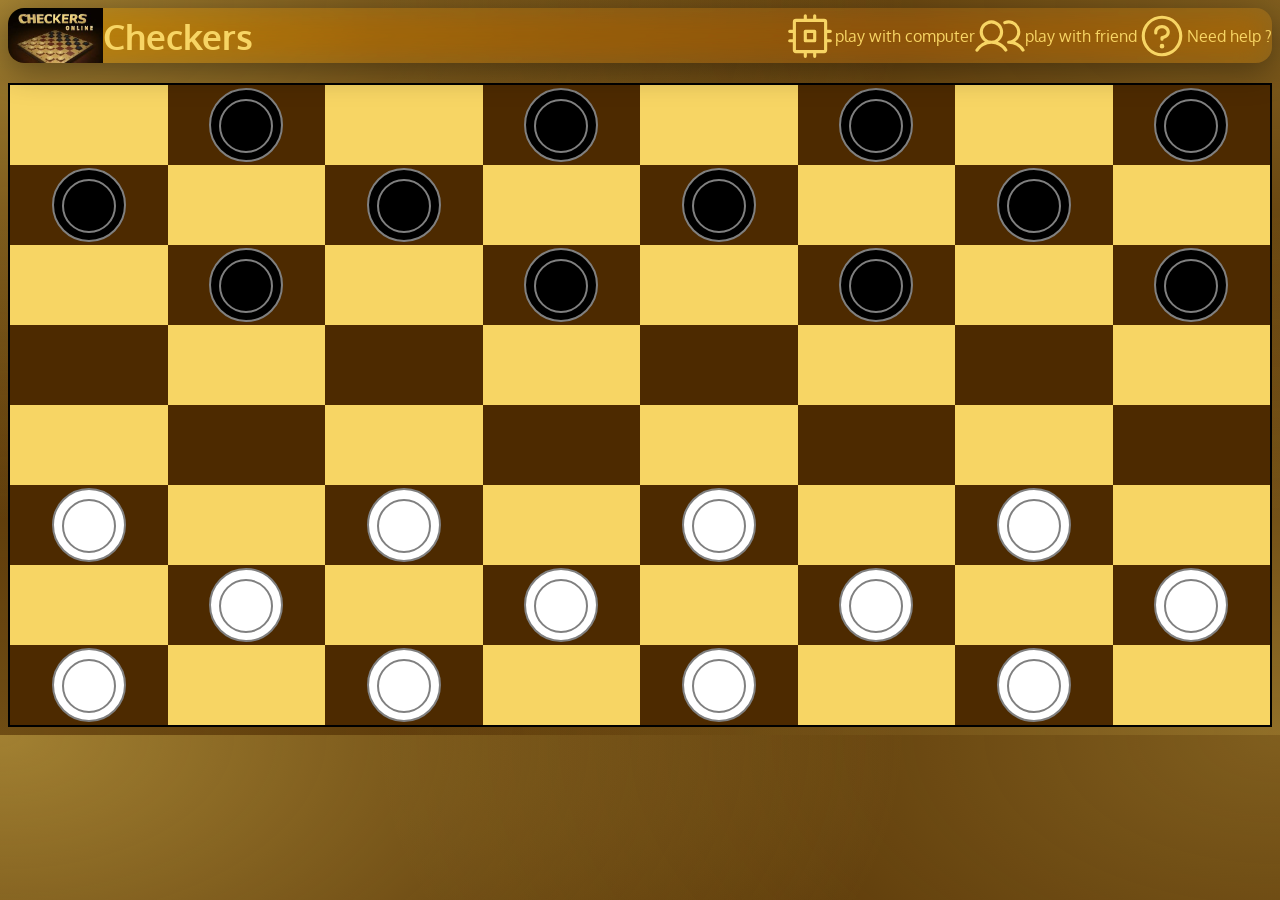
<file: index.html>
<!doctype html>
<html lang="en">
  <head>
    <meta charset="UTF-8" />
    <meta name="viewport" content="width=device-width, initial-scale=1.0" />
    <title>Checkers</title>
    <link rel="stylesheet" href="styles/checkers.css" />
    <link rel="stylesheet" href="styles/header.css" />
    <link
      href="https://fonts.googleapis.com/css?family=Oxygen:300,regular,700"
      rel="stylesheet"
    />
    <link rel="stylesheet" href="styles/general.css">
  </head>
  <body>
    <div class="header">
      <div class="description">
        <img class="logo" src="thumbnails/imgcheckers.jpg" alt="logo website" />
        <p class="title">Checkers</p>
      </div>
      <div class="links-interactive">
        <div class="settings">
          <img class="settings-icon" src="thumbnails/icons/cpum.svg" alt="" />
          <p class="option">play with computer</p>
        </div>
        <div class="settings">
          <img class="settings-icon" src="thumbnails/icons/usersm.svg" alt="" />
          <p class="option">play with friend</p>
        </div>
        <div class="settings">
          <img
            class="settings-icon"
            src="thumbnails/icons/questionm.svg"
            alt=""
          />
          <p class="option">Need help ?</p>
        </div>
      </div>
    </div>
    <div class="board"></div>
    <script type="module" src="scripts/checkers.js"></script>
  </body>
</html>
</file>
<file: styles/checkers.css>
.board {
  border: 2px solid;
  display: grid;
  grid-template-columns: repeat(8, minmax(70px, 1fr));
}
.board.is-dragging .piece {
  pointer-events: none;
  /* to disable the children event to avoid flickering of the drag and drop */
}
.square {
  padding: 0;
  height: 80px;
  display: flex;
  justify-content: center;
  align-items: center;
  transition: all 0.2s ease;
}
.square.over-bad{
  background-color: crimson !important;
}
.square.over-good{
  background-color: green !important;
}

.piece {
  width: 70px;
  aspect-ratio: 1/1;
  border-radius: 50%;
  border: 2px solid grey;
  background-color: #000;
  cursor: grab;
  &:active{
    cursor: grabbing;
  }
}
.piece::after {
  transform: translate(8px, 9px);
  width: 50px;
  aspect-ratio: 1 / 1;
  border-radius: 50%;
  border: 2px solid grey;

  content: "";
  display: block;
  
}
@keyframes notMe {
  0%, 100% { translate: 0 0; }
  15%, 45%, 75% { translate: -6px 0; }
  30%, 60%, 90% { translate: 6px 0; }
}

@media (max-width: 760px) {
  .piece{
    scale: 0.8;
  }
  .piece::after{
    transform:matrix(0.95, 0, 0, 0.95, 5, 5);
  }
  .board {
    grid-template-columns: repeat(8, minmax(0, 1fr));
  }
}
@media (max-width: 500px) {
  .board {
    grid-template-columns: repeat(8, minmax(30px, 1fr));
  }
  .square {
    height: 50px;
  }
  .piece {
    width: 50px;
    height: 50px;
    transform: scale(0.6);
    &::after {
      width: 30px;
      height: 30px;
    }
  }
}
</file>
<file: styles/header.css>
.header * {
  padding: 0;
  margin: 0;
  box-sizing: border-box;
}

.header {
  display: flex;
  justify-content: center;
  align-items: center;
  margin-bottom: 20px;
  border-radius: 10px;
}
.logo {
  height: 55px;
  border-radius: 16px 0 0 16px;
}
.description {
  flex: 1;
  display: flex;
  align-items: center;
}
.title {
  font-size: 35px;
  font-family: Oxygen;
  font-weight: bolder;

}

.links-interactive {
  display: flex;
  flex-shrink: 0;
}
.settings {
  display: flex;
  align-items: center;
  border-radius: 5px;
  transition: all 0.25s;
}
.settings:hover {
  background-color: rgba(247, 213, 100, 0.5);
  text-decoration: underline;
  box-shadow: 0 0 10px rgba(247, 213, 100, 0.5);
}

.settings-icon{
  height: 50px;
}

@media (max-width: 750px) {
  .option {
    display: none;
  }
  .settings,
  .title {
    transform: scale(0.95);
  }
  .title,
  .settings-icon {
    transform: scale(0.8);
  }
}

@media (max-width: 500px) {
  .title,
  .settings-icon {
    transform: scale(0.7);
  }
}
</file>
<file: styles/general.css>
body{
  background-color: #4d2a00; /* Deep Espresso Base */
  background-image: 
    radial-gradient(at 0% 0%, hsla(47, 90%, 68%, 0.5) 0px, transparent 50%),
    radial-gradient(at 100% 0%, hsla(47, 90%, 68%, 0.3) 0px, transparent 50%),
    radial-gradient(at 100% 100%, hsla(47, 90%, 68%, 0.4) 0px, transparent 50%),
    radial-gradient(at 0% 100%, hsla(47, 90%, 68%, 0.2) 0px, transparent 50%);
}
.header {
  background: rgba(247, 213, 100, 0.1); 
  border-radius: 16px;
  backdrop-filter: blur(16px) saturate(180%);
  -webkit-backdrop-filter: blur(16px) saturate(180%);
  
  box-shadow: 0 8px 32px 0 rgba(0, 0, 0, 0.37);
  color: rgb(247, 213, 100);
  text-align: center;
}
p{
  font-family: Oxygen;
}
</file>
